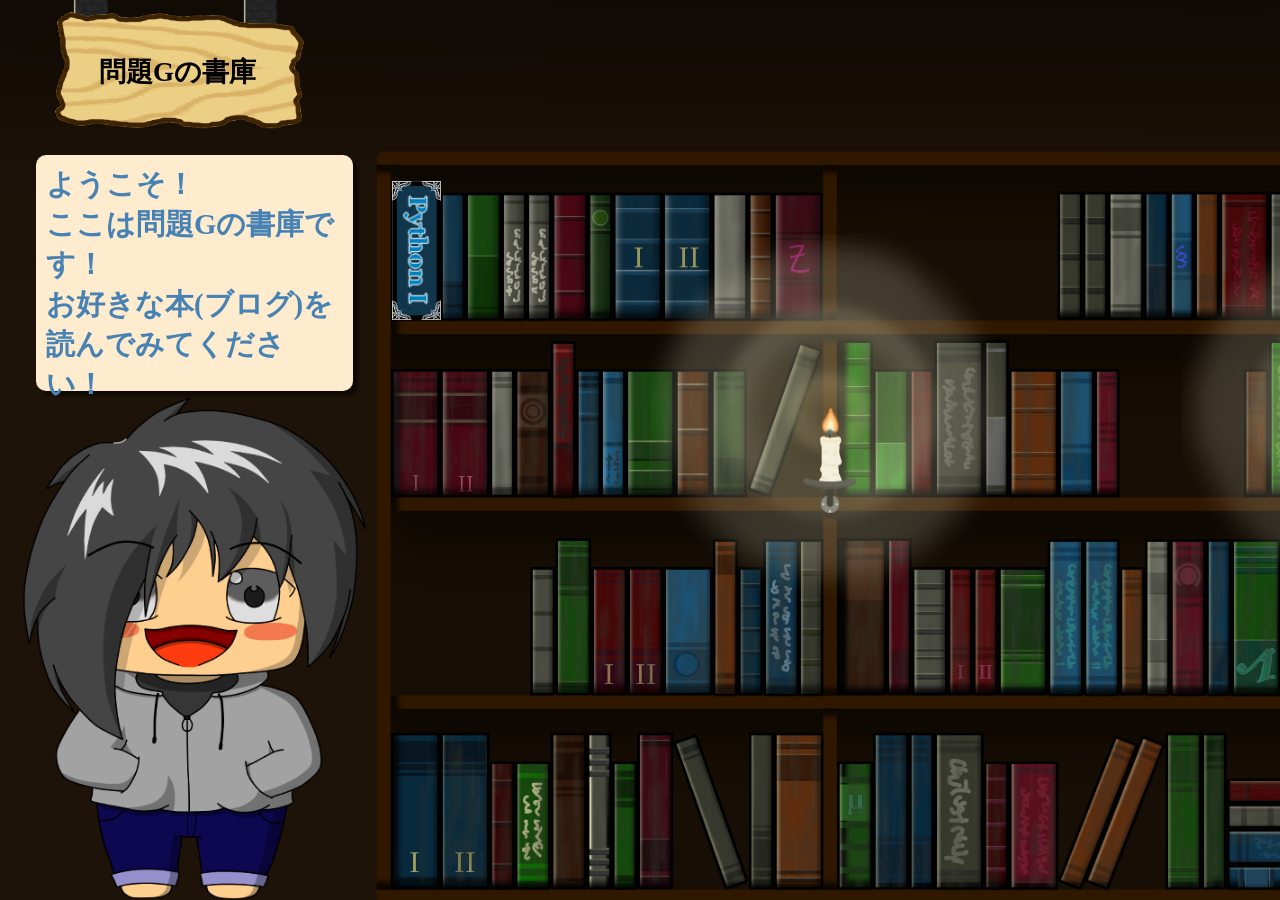
<file: index.html>
<!DOCTYPE html>
<html>
    <head>
        <meta charaset="utf-8">
        <title>問題Gの書庫</title>
        <link rel="stylesheet" href="style.css">
        <script src="main.js" defer></script>
    </head>
    <body>
        <header></header>
        <div id="main" class="mainbox">
            <img id="P1-bf" alt="">
            <img id="P1-f" class="hidden" alt="">
            <img id="lcandl" alt="">
            <img id="rcandl" alt="">
            <img id="llight" alt="">
            <img id="rlight" alt="">
            <img id="plate" alt="">
            <p id="guide">問題Gの書庫</p>
        
            <p id="baloon">ようこそ！<br>ここは問題Gの書庫です！<br>お好きな本(ブログ)を読んでみてください！</p>

            <div id="bmask" class="hidden"></div>
            <h1 id="ask-read" class="hidden">このブログを読みますか？</h1>
            <input id="readY" class="hidden" value="Yes" type="button">
            <input id="readN" class="hidden" value="No" type="button">
        </div>
    </body>
</html>
</file>
<file: style.css>
@charset "UTF-8";
body {
  height: 100vh;
  /*横スク必須プロパティ*/
  background-color: #100A05;
  overflow-x: scroll;
  overflow-y: hidden;
  /*横スク必須プロパティ*/
  font-size: large;
  padding: 0;
  margin: 0;
}

.mainbox {
  overflow-y: hidden;
  height: 100%;
  position: relative;
  background: url(img/room.png) no-repeat left bottom;
  background-size: cover;
}

#P1-bf {
  position: absolute;
}

#P1-f, #lcandl, #rcandl, #llight, #rlight {
  position: absolute;
  pointer-events: none;
}

#baloon {
  position: absolute;
  padding: 10px;
  background-color: blanchedalmond;
  color: steelblue;
  border-radius: 10px;
  font-weight: bold;
  box-shadow: 5px 5px 3px rgba(0, 0, 0, 0.5);
}

.hidden {
  display: none;
}

#bmask {
  background-color: black;
  opacity: 0.6;
  position: fixed;
  left: 0;
  top: 0;
  bottom: 0;
  right: 0;
  z-index: 10;
}

#ask-read {
  font-size: 28px;
  color: skyblue;
  margin: 0;
  position: fixed;
  z-index: 11;
}

#readY, #readN {
  background: snow;
  border-radius: 20px;
  position: fixed;
  z-index: 11;
}

#plate, #guide {
  position: fixed;
}

#guide {
  margin: 0;
  font-weight: bold;
}

/*# sourceMappingURL=style.css.map */
</file>
